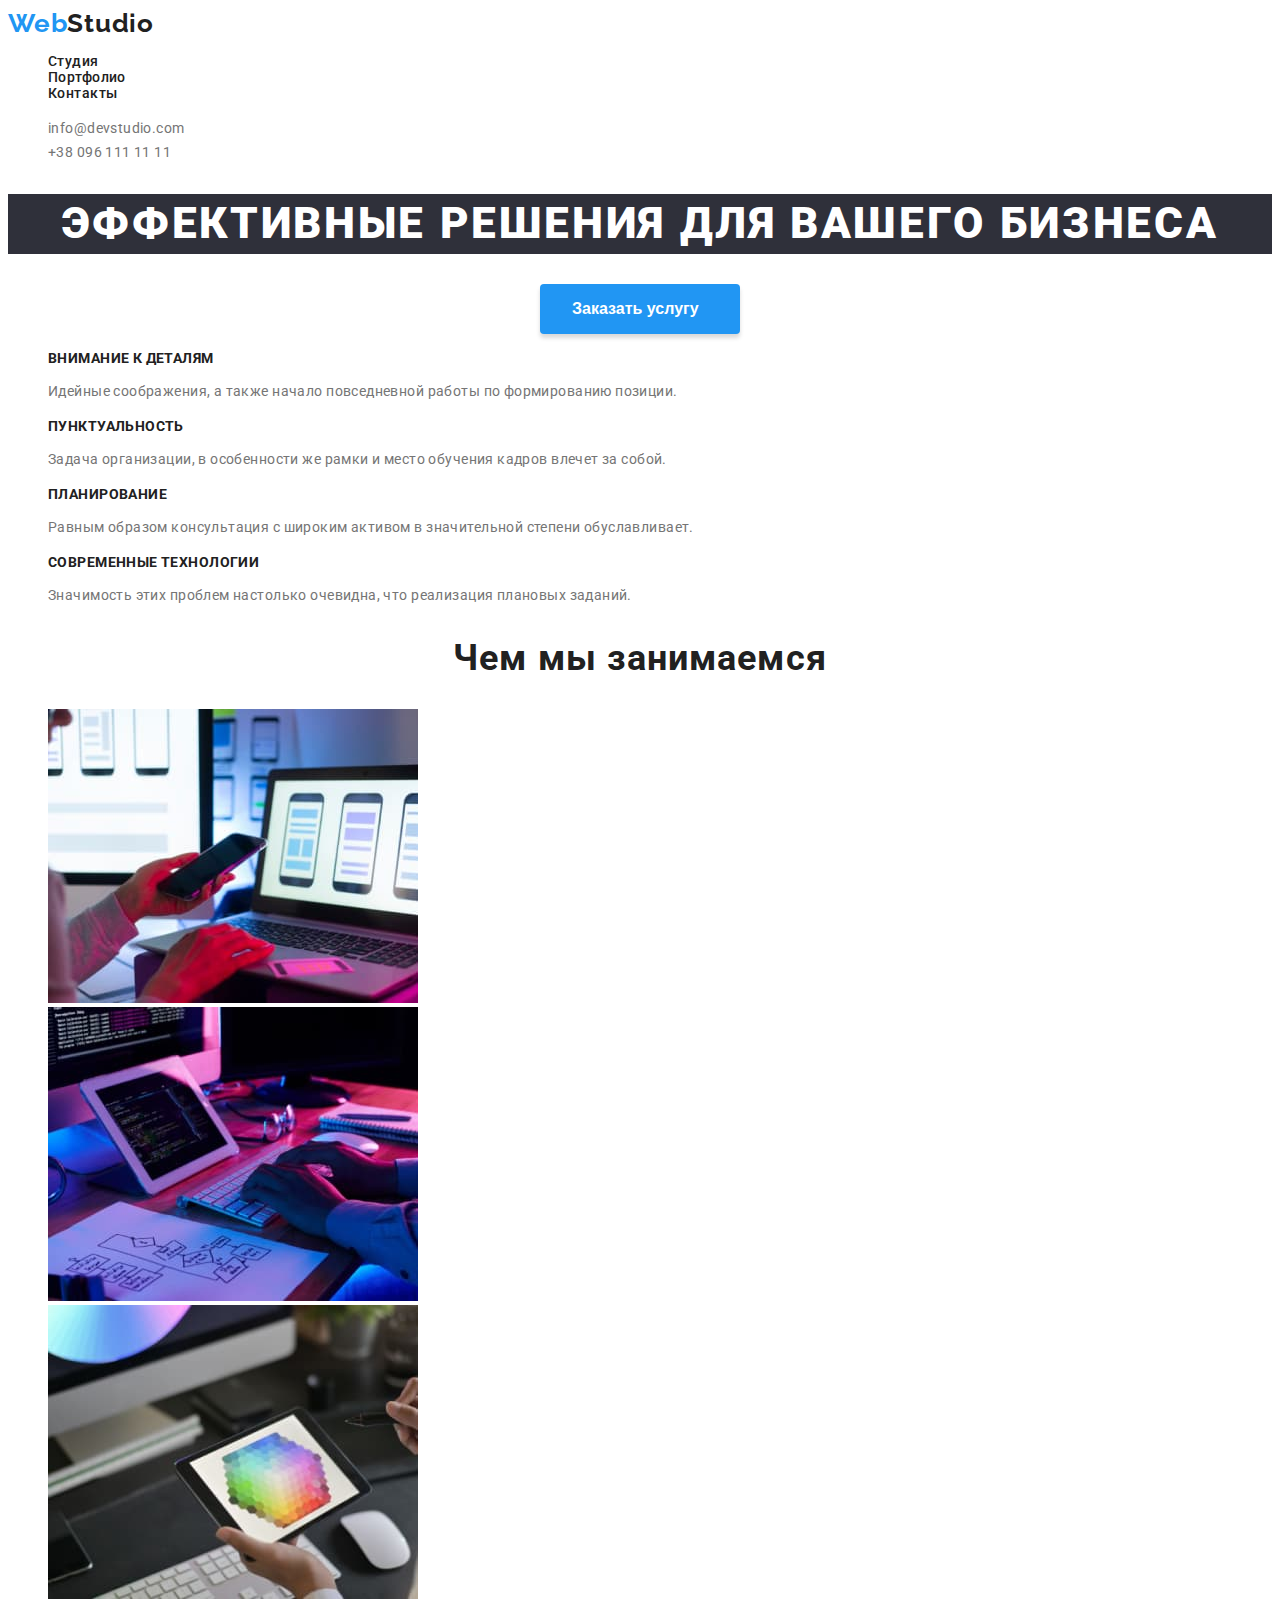
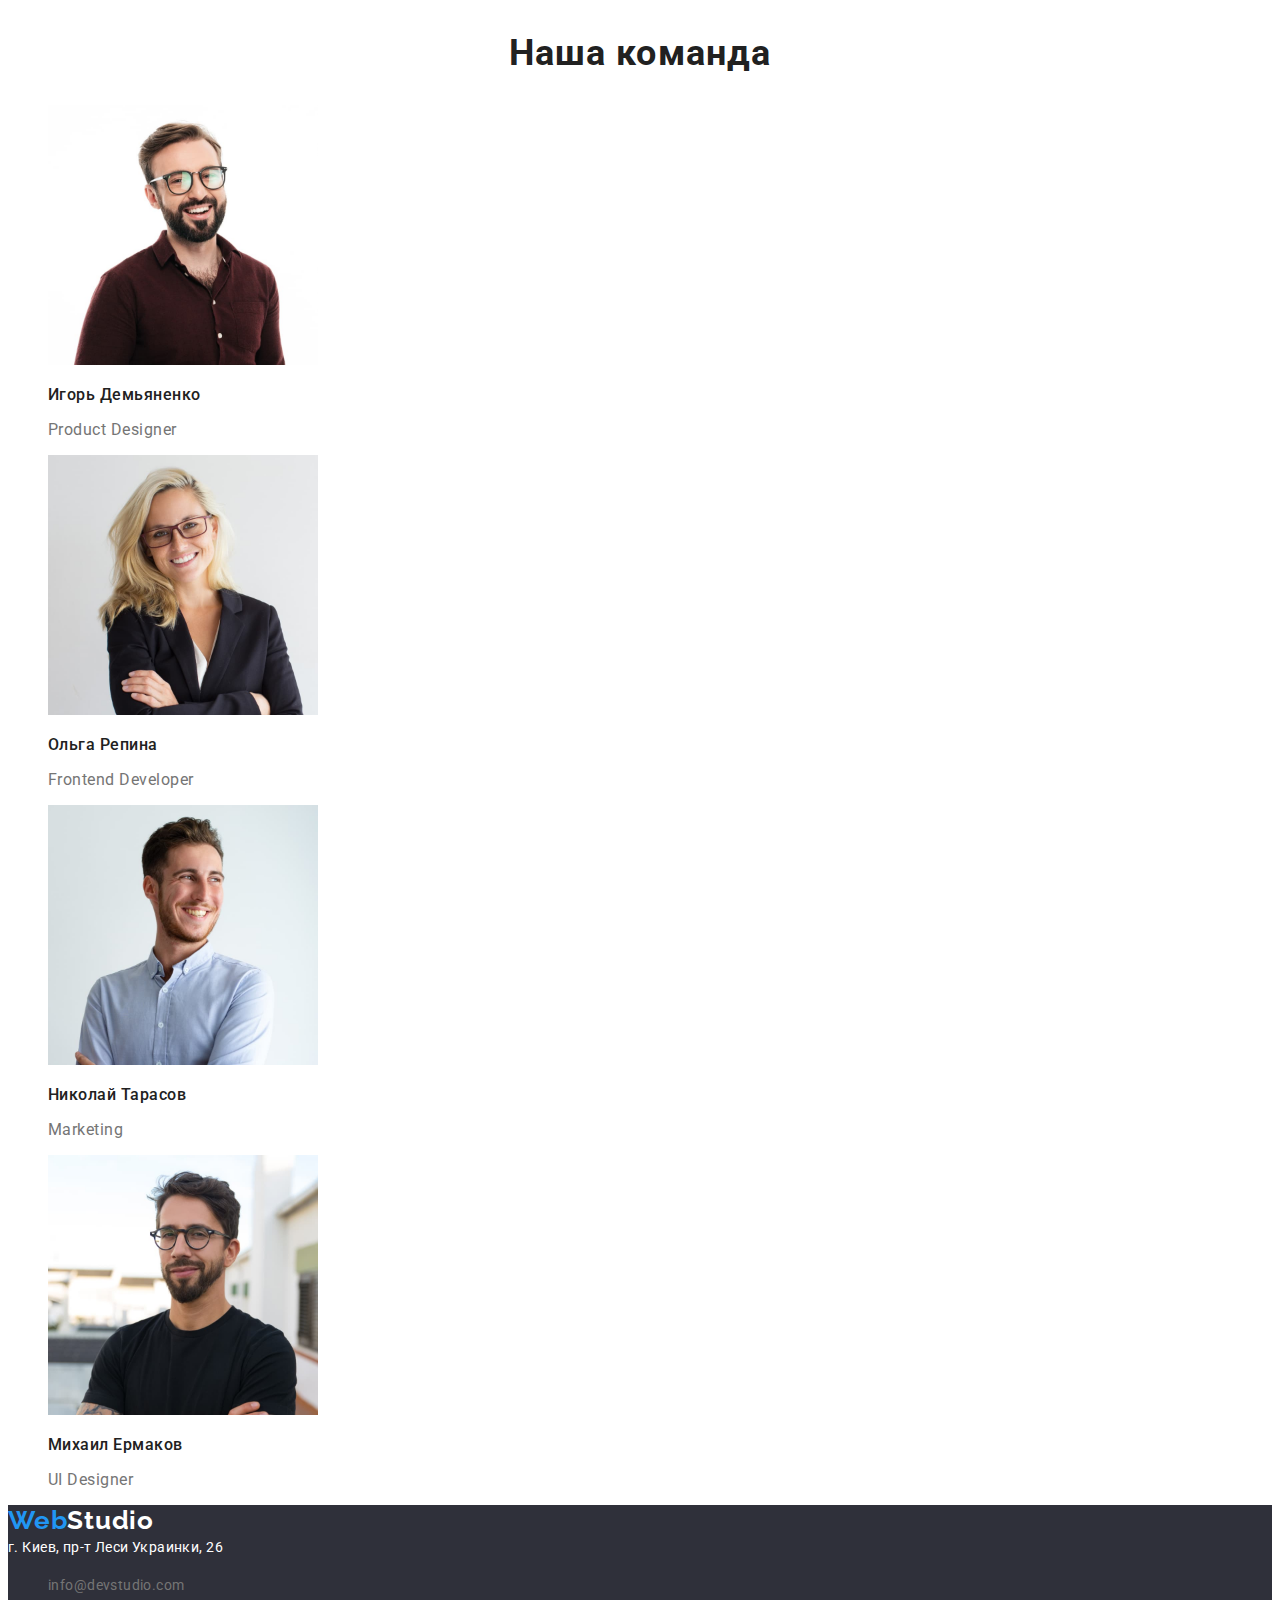
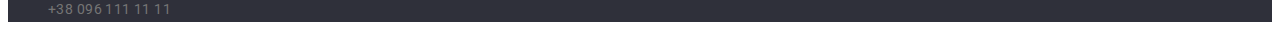
<file: index.html>
<!DOCTYPE html>
<html lang="en">
  <head>
    <meta charset="UTF-8" />
    <meta http-equiv="X-UA-Compatible" content="IE=edge" />
    <meta name="viewport" content="width=<device-width>, initial-scale=1.0" />
    <title>Document</title>
    <link rel="preconnect" href="https://fonts.gstatic.com" />
    <link
      href="https://fonts.googleapis.com/css2?family=Raleway:wght@700&family=Roboto:wght@400;500;700;900&display=swap"
      rel="stylesheet"
    />
    <link rel="stylesheet" href="./css/styles.css">
  </head>
  <body class="web-work">
    <!-- Шапка сайта -->
    <header>
      <nav class="web-nav">
        <a href="./index.html" class="logo"><span class="web-logo">Web</span>Studio</a>
        <ul class="web-link">
          <li><a href="./index.html" class="active link">Студия</a></li>
          <li><a href="./portfolio.html" class="link">Портфолио</a></li>
          <li><a href="" class="link">Контакты</a></li>
        </ul>
      </nav>
      <ul class="web-contacts">
        <li><a href="mailto:info@devstudio.com" class=" link mail">info@devstudio.com</a></li>
        <li><a href="tel:+380961111111" class=" link phone">+38 096 111 11 11</a></li>
      </ul>
    </header>
    <main>
      <!-- Герой -->
      <section class="hero">
        <h1 class="hero-title">Эффективные решения для вашего бизнеса</h1>
        <button type="button" class="button-style">Заказать услугу</button>
      </section>
      <section class="special">
        <h2 hidden>soft skills</h2>
        <ul>
          <li>
            <h3 class="special-title">Внимание к деталям</h3>
            <p class="special-text">Идейные соображения, а также начало повседневной работы по формированию позиции.</p>
          </li>
          <li>
            <h3 class="special-title">Пунктуальность</h3>
            <p class="special-text">
              Задача организации, в особенности же рамки и место обучения кадров влечет за собой.
            </p>
          </li>
          <li>
            <h3 class="special-title">Планирование</h3>
            <p class="special-text">
              Равным образом консультация с широким активом в значительной степени обуславливает.
            </p>
          </li>
          <li>
            <h3 class="special-title">Современные технологии</h3>
            <p class="special-text">Значимость этих проблем настолько очевидна, что реализация плановых заданий.</p>
          </li>
        </ul>
      </section>
      <section class="our-work">
        <!-- Чем мы занимаемся -->
        <h2 class="title">Чем мы занимаемся</h2>
        <ul>
          <li><img src="./images/jpg3.jpg" alt="computer" width="370" /></li>
          <li><img src="./images/jpg2.jpg" alt="phone" width="370" /></li>
          <li><img src="./images/jpg1.jpg" alt="tablet" width="370" /></li>
        </ul>
      </section>
      <section class="team">
        <!-- Наша команда -->
        <h2 class="our-team">Наша команда</h2>
        <ul>
          <li>
            <img src="./images/d.jpg" alt="photo designer" width="270" />
            <h3 class="team-members">Игорь Демьяненко</h3>
            <p class="team-text">Product Designer</p>
          </li>
          <li>
            <img src="./images/olya.jpg" alt="photo developer" width="270" />
            <h3 class="team-members">Ольга Репина</h3>
            <p class="team-text">Frontend Developer</p>
          </li>
          <li>
            <img src="./images/kolya.jpg" alt="photo marketing" width="270" />
            <h3 class="team-members">Николай Тарасов</h3>
            <p class="team-text">Marketing</p>
          </li>
          <li>
            <img src="./images/misha.jpg" alt="photo ui designer" width="270" />
            <h3 class="team-members">Михаил Ермаков</h3>
            <p class="team-text">UI Designer</p>
          </li>
        </ul>
      </section>
    </main>
    <footer class="site-down">
      <!-- Адресса -->
      <a href="./index.html"><span class="footer-web">Web</span><span class="footer-studio">Studio</span></a>
      <address class="address-style">
        г. Киев, пр-т Леси Украинки, 26
        <ul>
          <li><a href="mailto:info@devstudio.com" class="link mail">info@devstudio.com</a></li>
          <li><a href="tel:+380961111111" class="link phone">+38 096 111 11 11</a></li>
        </ul>
      </address>
    </footer>
  </body>
</html>
</file>
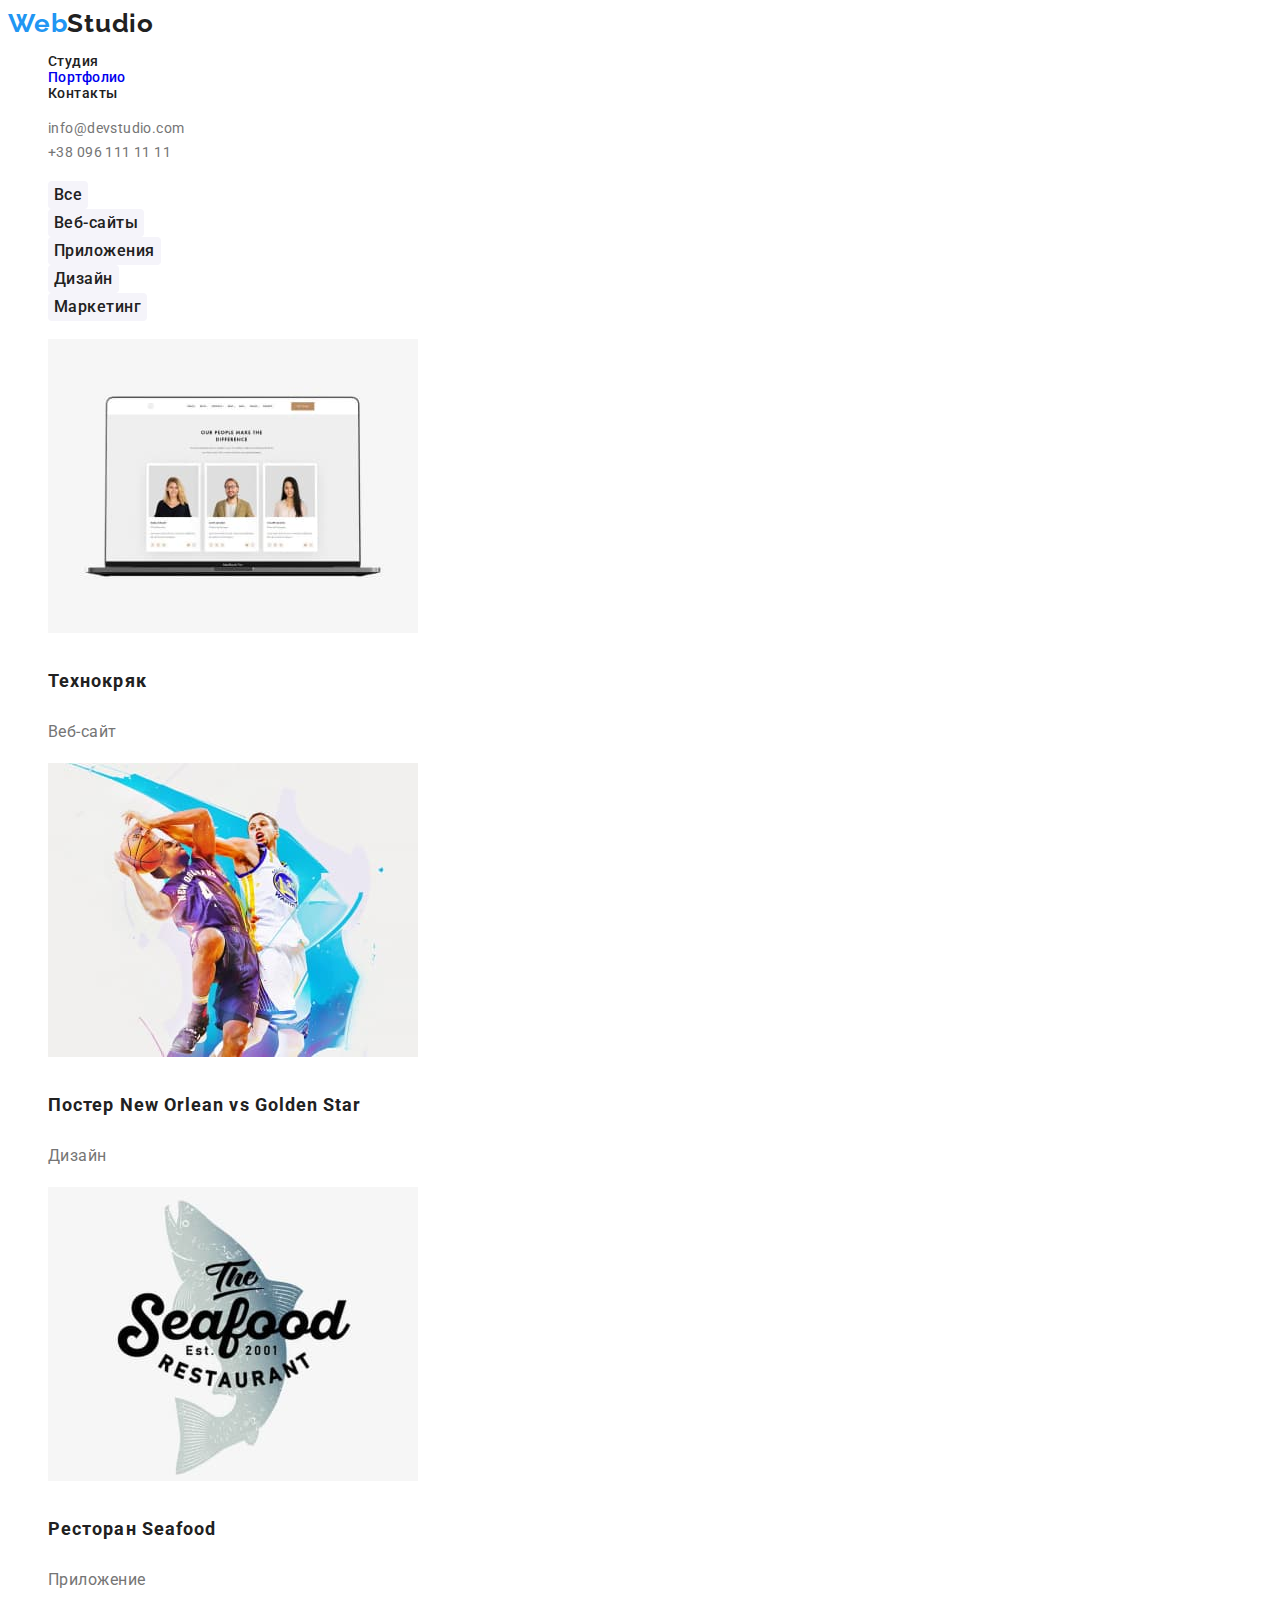
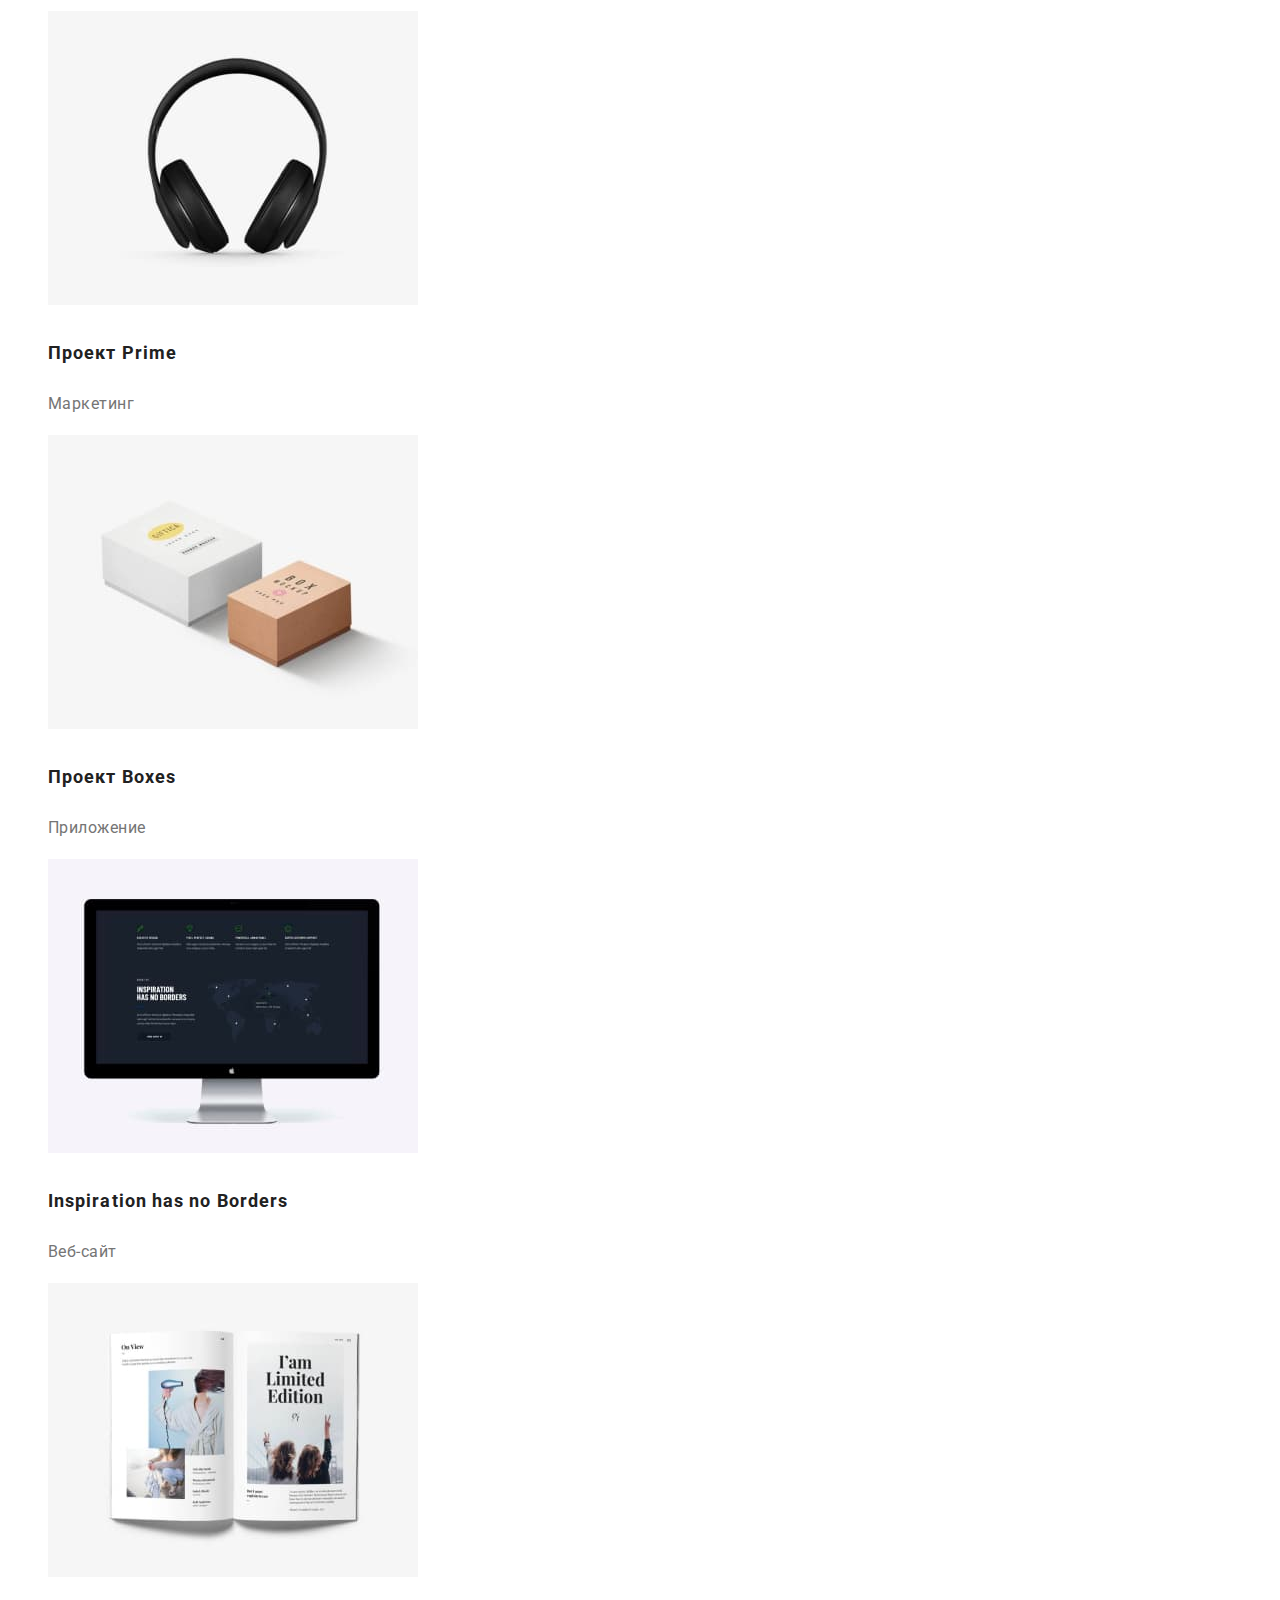
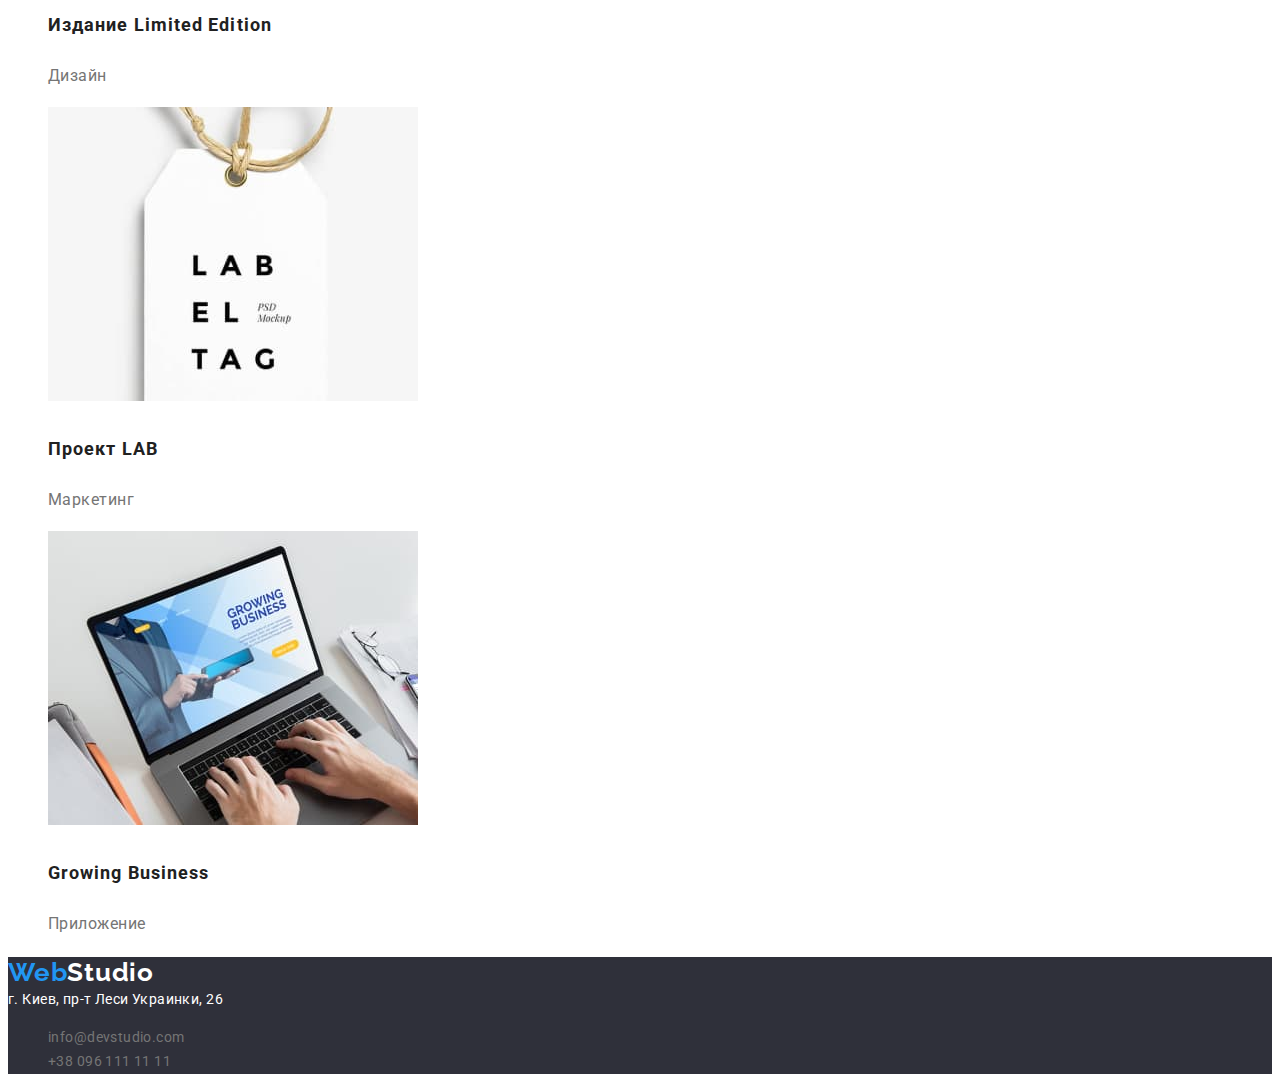
<file: portfolio.html>
<!DOCTYPE html>
<html lang="en">
  <head>
    <meta charset="UTF-8" />
    <meta http-equiv="X-UA-Compatible" content="IE=edge" />
    <meta name="viewport" content="width=device-width, initial-scale=1.0" />
    <title>Document</title>
    <link rel="preconnect" href="https://fonts.gstatic.com" />
    <link
      href="https://fonts.googleapis.com/css2?family=Raleway:wght@700&family=Roboto:wght@400;500;700;900&display=swap"
      rel="stylesheet"
    />
    <link rel="stylesheet" href="./css/styles.css">
  </head>
  <body>
     <!-- Хедер портфолио -->
    <header>
      <nav class="web-nav">
        <a href="./index.html" class="logo"><span class="web-logo">Web</span>Studio</a>
        <ul class="web-link">
          <li><a href="./index.html" class="link">Студия</a></li>
          <li><a href="./portfolio.html" class="active">Портфолио</a></li>
          <li><a href="" class="link">Контакты</a></li>
        </ul>
      </nav>
      <ul class="web-contacts">
        <li><a href="mailto:info@devstudio.com" class="link mail">info@devstudio.com</a></li>
        <li><a href="tel:+380961111111" class="link phone">+38 096 111 11 11</a></li>
      </ul>
    </header>
    <main>
      <!-- Кнопки портфолио -->
      <section>
        <ul class="buttons-portfolio">
          <li><button type="button" class="button-portfolio">Все</button></li>
          <li><button type="button" class="button-portfolio">Веб-сайты</button></li>
          <li><button type="button" class="button-portfolio">Приложения</button></li>
          <li><button type="button" class="button-portfolio">Дизайн</button></li>
          <li><button type="button" class="button-portfolio">Маркетинг</button></li>
        </ul>
        <!-- Фото портфолио -->
        <h2 hidden>portfolio</h2>
        <ul class="photo-portfolio">
          <li>
            <img src="./images/технокряк.jpg" alt="web" width="370" />
            <h3 class="portfolio-text">Технокряк</h3>
            <p class="photo-name">Веб-сайт</p>
          </li>
          <li>
            <img src="./images/постер.jpg" alt="poster" width="370" />
            <h3 class="portfolio-text">Постер New Orlean vs Golden Star</h3>
            <p class="photo-name">Дизайн</p>
          </li>
          <li>
            <img src="./images/ресторан.jpg" alt="restourant" width="370" />
            <h3 class="portfolio-text">Ресторан Seafood</h3>
            <p class="photo-name">Приложение</p>
          </li>
          <li>
            <img src="./images/маркетинг.jpg" alt="project" width="370" />
            <h3 class="portfolio-text">Проект Prime</h3>
            <p class="photo-name">Маркетинг</p>
          </li>
          <li>
            <img src="./images/проект.jpg" alt="boxes" width="370" />
            <h3 class="portfolio-text">Проект Boxes</h3>
            <p class="photo-name">Приложение</p>
          </li>
          <li>
            <img src="./images/inspiration.jpg" alt="inspiration photo" width="370" />
            <h3 class="portfolio-text">Inspiration has no Borders</h3>
            <p class="photo-name">Веб-сайт</p>
          </li>
          <li>
            <img src="./images/дизайн.jpg" alt="desine" width="370" />
            <h3 class="portfolio-text">Издание Limited Edition</h3>
            <p class="photo-name">Дизайн</p>
          </li>
          <li>
            <img src="./images/маркетинг2.jpg" alt="project lab" width="370" />
            <h3 class="portfolio-text">Проект LAB</h3>
            <p class="photo-name">Маркетинг</p>
          </li>
          <li>
            <img src="./images/growing-business.jpg" alt="business" width="370" />
            <h3 class="portfolio-text">Growing Business</h3>
            <p class="photo-name">Приложение</p>
          </li>
        </ul>
      </section>
    </main>
    <!-- Адрес -->
    <footer class="portfolio-down">
      <a href="./index.html"><span class="footer-web">Web</span><span class="footer-studio">Studio</span></a>
      <address class="address-style">
        г. Киев, пр-т Леси Украинки, 26
        <ul>
          <li><a href="mailto:info@devstudio.com" class="link mail">info@devstudio.com</a></li>
          <li><a href="tel:+380961111111" class="link phone">+38 096 111 11 11</a></li>
        </ul>
      </address>
    </footer>
  </body>
</html>
</file>
<file: css/styles.css>
:root{
    --main-color-headers: #212121;
    --main-text-color:  #757575;
    --white-color: #FFFFFF;
    --section-buttons: #F5F4FA;
    --color-button-logo: #2196F3;
    --background: #2F303A;
    --color-logo-links: #2196F3 
   } 
.web-work{
    font-family: Roboto;
     font-style: normal;
     background-color: var(--white-color);
     color: var(--main-text-color);
}
/* универсальный селектор */
*{
    list-style: none;
    text-decoration: none;
}

/* общие свойства ссылок */
.link:hover,
.link:focus {
  color: var(--color-logo-links);
}
/* ссылки */
.link{
    color:inherit;
    text-decoration: none;
    font-style: normal;   
          
   }
/* Шапка сайта */
.logo {
    font-style: normal;
    letter-spacing: 0.03em;
    font-family: Raleway;
    font-weight: bold;
    font-size: 26px;
    line-height: 1.192;
    color: var(--main-color-headers);
  }
  .web-logo {
    font-family: Raleway;
    font-style: normal;
    font-weight: bold;
    font-size: 26px;
    line-height: 1.192;
    letter-spacing: 0.03em;
    color: var(--color-logo-links);
  }
.web-nav{
    font-family: Roboto;
    font-style: normal;
    font-weight: 500;
    font-size: 14px;
    line-height: 1.142;
    color: var(--main-color-headers) ;
}
.web-link{
    font-family: Roboto;
    line-height: 1.142;
    font-style: normal;
    font-size: 14px;
    color: var(--main-color-headers) ;
    font-weight: 500;
    letter-spacing: 0.03em;
 }
.web-contacts .links{
    text-decoration: none;
    font-family: Roboto;
    font-style: normal;
    font-size: 14px;
    font-weight: 500;
    color: var(-main-text-color);
    line-height: 1.142;
    letter-spacing: 0.02em;
 }

/* Герой */
.hero-title{
    font-weight: 900;
     font-size: 44px;
     line-height: 1.363;
     text-align: center;
     letter-spacing: 0.06em;
     text-transform: uppercase;
     color: var(--white-color);
     background-color: #2F303A;

}
.button-style{
    font-weight: bold;
     font-size: 16px;
     line-height: 1.875;
     padding: 10px 32px;
     margin: auto; 
     background: var(--color-button-logo);
     color: var(--white-color);
     display: flex;    
     width: 200px;
     height: 50px;
     left: 700px;
     top: 430px;  
     box-shadow: 0px 4px 4px rgba(0, 0, 0, 0.15);
     border-radius: 4px;     
     border: none; 
}
.special-title{
    font-family: Roboto;
    line-height: 1.142;
    font-size: 14px;
    color: var(--main-color-headers);
    font-weight: bold;
    text-transform: uppercase;
    letter-spacing: 0.03em;
    
}
.special-text{
    font-family: Roboto;
    font-size: 14px;
    line-height: 1.714;
    color: var(--main-text-color);
    font-weight: normal;
    letter-spacing: 0.03em;
    
}

/* Чем мы занимаемся */
.title{
    font-family: Roboto;
    line-height: 1.166;
    font-weight: bold;
    color: var(--main-color-headers);
    text-align: center;
    font-size: 36px;
    letter-spacing: 0.03em;
}
/* Наша команда */
.our-team{
    font-family: Roboto;
    line-height: 1.166;
    font-weight: bold;
    color: var(--main-color-headers);
    text-align: center;
    font-size: 36px;
    letter-spacing: 0.03em;

}
.team-members{
    font-family: Roboto;
    line-height: 1.187;
    font-weight: 500;
    color: var(--main-color-headers);
    font-size: 16px;
    letter-spacing: 0.03em;
}
.team-text{
    font-family: Roboto;
    font-size: 16px;
    font-weight: normal;
    line-height: 19px;
    color: var(--main-text-color);
    letter-spacing: 0.03em;
}
/* Андреса */
.site-down{
    background: var(--background);
    
}
.footer-web{
    font-family: Raleway;
    font-weight: bold;
    line-height: 1.192;
    color: var(--color-button-logo);
    font-size: 26px;
    letter-spacing: 0.03em;
}
.footer-studio{
    font-family: Raleway;
    font-weight: bold;
    line-height: 1.192;
    color:  var(--white-color);
    font-size: 26px;
    letter-spacing: 0.03em;
}
.address-style{
    font-family: Roboto;
    font-weight: normal;
    line-height: 1.714;
    font-size: 14px;
    color:  var(--white-color);
    letter-spacing: 0.03em;
    }
.mail{
    Text-decoration: none;
    font-family: Roboto;
    font-size: 14px;
    font-weight: normal;
    line-height: 1.714;
    color: rgba(255, 255, 255, 0.6);
    letter-spacing: 0.03em;
    }
.phone{
    Text-decoration: none;
    font-family: Roboto;
    font-style: normal;
    font-weight: normal;
    font-size: 14px;
    line-height: 1.714;
    color: rgba(255, 255, 255, 0.6);
    letter-spacing: 0.03em;
    }



    /* Портфолио */
    .web-link{
        font-family: Roboto;
        font-style: normal;
        font-weight: 500;
        font-size: 14px;
        line-height: 1.142;
        color: var(--main-color-headers) ;
}
     .mail{
        text-decoration: none;
        font-family: Roboto;
        font-size: 14px;
        font-weight: 500;
        color: var(--main-text-color);
        line-height: 1.142;
     }
    .phone{
        text-decoration: none;
        font-family: Roboto;
        font-size: 14px;
        font-weight: 500;
        color: var(--main-text-color);
        line-height: 1.142;
    } 
   /* Кнопки портфолио */

.button-portfolio:focus,
.button-portfolio:hover {
  background-color: var(--color-logo-links);
}

   .button-portfolio{
    font-family: Roboto;
    font-weight: 500;
    line-height: 1.625;
    font-size: 16px;
    letter-spacing: 0.03em;
    color: var(--main-color-headers);
    background-color: var(--section-buttons);
    border-radius: 4px;
    border: none; 
    cursor: pointer;
    font-style: normal;
   }

   /* Фото портфолио */

.photo-portfolio{
    font-family: Roboto;
    font-weight: bold;
    font-size: 18px;
    line-height: 36px;
    color: var(--main-color-headers);
    }

    .portfolio-text{
    font-family: Roboto;
    font-style: normal;
    font-weight: bold;
    font-size: 18px;
    line-height: 2;
    color: var(--main-color-headers);
    letter-spacing: 0.06em;
    }

.photo-name{
    font-family: Roboto;
    font-weight: normal;
    font-size: 16px;
    line-height: 1.875;
    color: var(--main-text-color);
    letter-spacing: 0.03em;
}

/* Адрес */

.portfolio-down{
    background: var(--background);
}
.footer-web{
    font-family: Raleway;
    font-weight: bold;
    line-height: 1.192;
    color: var(--color-button-logo);
}
.footer-studio{
    font-family: Raleway;
    font-weight: bold;
    line-height: 1.192;
    color:  var(--white-color);
}
.address-style{
    font-style: normal;
    font-family: Roboto;
    font-weight: normal;
    line-height: 1.714;
    color: var(--white-color);
    }
.mail{
    Text-decoration: none;
    font-family: Roboto;
    font-size: 14px;
    font-weight: normal;
    line-height: 1.714;
    color: var(--main-text-color);
    }
.phone{
    Text-decoration: none;
    font-family: Roboto;
    font-size: 14px;
    font-weight: normal;
    line-height: 1.714;
    color: var(--main-text-color);
    }
</file>
